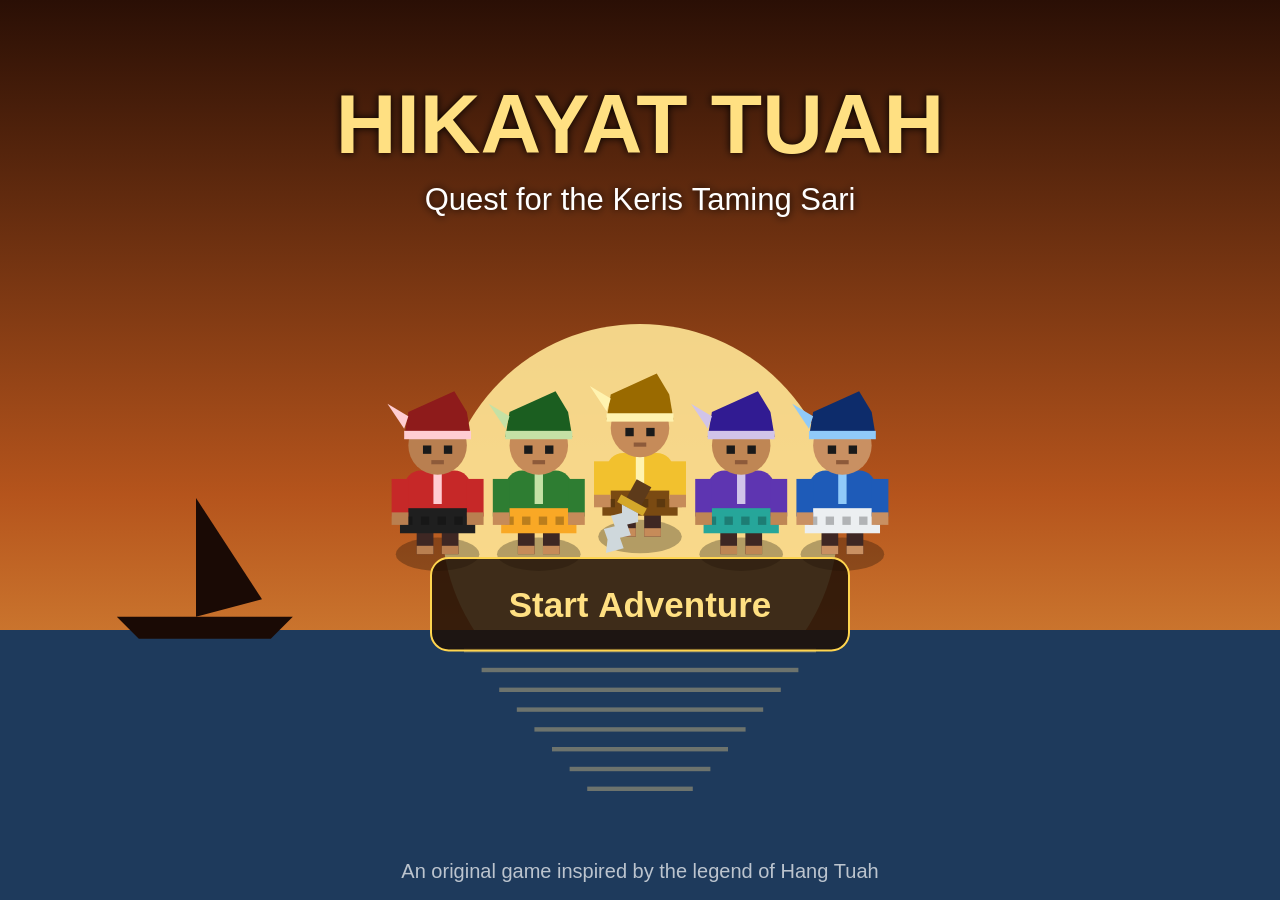
<file: index.html>
<!DOCTYPE html>
<html lang="en">
<head>
<meta charset="utf-8">
<meta http-equiv="Cache-Control" content="no-cache">
<meta name="viewport" content="width=device-width,initial-scale=1,minimum-scale=1,maximum-scale=1,user-scalable=no,viewport-fit=cover">
<meta name="theme-color" content="#1d2b44">
<meta name="mobile-web-app-capable" content="yes">
<meta name="apple-mobile-web-app-capable" content="yes">
<meta name="apple-mobile-web-app-status-bar-style" content="black-fullscreen">
<link rel="manifest" href="manifest.webmanifest">
<link rel="icon" href="icons/icon-192.png">
<link rel="apple-touch-icon" href="icons/icon-192.png">
<title>Hikayat Tuah</title>
<link rel="stylesheet" href="css/ui.css?v=14">
<script>
// Always run the newest version: GitHub Pages may cache this page for 10 minutes, so compare with version.txt.
(function () { var V = '14'; if (location.protocol === 'file:') return; try { fetch('version.txt?t=' + Date.now(), { cache: 'no-store' }).then(function (r) { return r.ok ? r.text() : ''; }).then(function (v) { v = (v || '').trim(); if (v && v !== V && location.search.indexOf('v=' + v) < 0) location.replace(location.pathname + '?v=' + v); }).catch(function () { }); } catch (e) { } })();
</script>
</head>
<body>
<div id="stage"><canvas id="c"></canvas><div id="ui"></div></div>
<!-- Classic scripts (not ES modules) so the game also runs from file:// and inside the Android app. Order matters. -->
<script src="lib/three.min.js?v=14"></script>
<script src="lib/gltf.min.js?v=14"></script>
<script src="js/core.js?v=14"></script>
<script src="js/world.js?v=14"></script>
<script src="js/art.js?v=14"></script>
<script src="js/data.js?v=14"></script>
<script src="js/states.js?v=14"></script>
<script src="js/stats.js?v=14"></script>
<script src="js/state.js?v=14"></script>
<script src="js/story.js?v=14"></script>
<script src="js/enemies.js?v=14"></script>
<script src="js/player.js?v=14"></script>
<script src="js/audio.js?v=14"></script>
<script src="js/input.js?v=14"></script>
<script src="js/mobile.js?v=14"></script>
<script src="js/ui.js?v=14"></script>
<script src="js/update.js?v=14"></script>
<script src="js/chars3d.js?v=14"></script>
<script src="js/weapons3d.js?v=14"></script>
<script src="js/render3d.js?v=14"></script>
<script src="js/render.js?v=14"></script>
<script src="js/main.js?v=14"></script>
</body>
</html>
</file>
<file: css/ui.css>
/* Hikayat Tuah: classic-MMO style interface. Original design: navy title bars with a gold songket line, cream panels. */
:root {
  --tb1: #4d74ae; --tb2: #263f6b; --gold: #d4a82a; --panel: #f5f1e6; --panel2: #ebe4d2;
  --line: #9aa8bf; --ink: #1d2433; --mute: #6b7385; --hp: #3fb34f; --hplow: #e0463c; --sp: #3f7fe0;
  --xp: #f0b429; --jx: #b67cf0; --font: Verdana, Tahoma, "Segoe UI", system-ui, sans-serif;
}
html, body { margin: 0; height: 100%; background: #000; overflow: hidden; touch-action: none; -webkit-user-select: none; user-select: none; -webkit-touch-callout: none; }
canvas#c { display: block; position: fixed; inset: 0; width: 100%; height: 100%; }
#stage { position: fixed; left: 0; top: 0; width: 100%; height: 100%; overflow: hidden; }
#stage.rot { transform-origin: 0 0; transform: rotate(90deg) translateY(-100%); }
canvas#gl { display: block; position: fixed; inset: 0; }
#ui { position: fixed; inset: 0; pointer-events: none; font: 11px/1.35 var(--font); color: var(--ink); }
#ui button { font: inherit; cursor: pointer; }
#ui img { -webkit-user-drag: none; image-rendering: pixelated; }

/* ---------- window chrome ---------- */
.win { position: absolute; pointer-events: auto; background: var(--panel); border: 1px solid #3b4f73; border-radius: 6px 6px 4px 4px; box-shadow: 0 3px 12px rgba(0,0,0,.45); overflow: hidden; }
.win .tb { display: flex; align-items: center; height: 19px; padding: 0 4px 0 8px; background: linear-gradient(#5f86c2, var(--tb1) 45%, var(--tb2)); color: #fff; font-weight: bold; font-size: 11px; text-shadow: 0 1px 0 rgba(0,0,0,.5); border-bottom: 2px solid var(--gold); cursor: move; touch-action: none; }
.win .tb .tt { flex: 1; white-space: nowrap; overflow: hidden; text-overflow: ellipsis; }
.win .tb .x { width: 16px; height: 15px; padding: 0; line-height: 12px; border: 1px solid #1c2d4d; border-radius: 3px; background: linear-gradient(#e8eef8, #b9c6dc); color: #263f6b; font-weight: bold; font-size: 13px; }
.win .tb .x:hover { background: linear-gradient(#fff, #d6e0f0); }
.win .bd { padding: 6px; }
.win button:not(.x):not(.plus) { padding: 3px 8px; border: 1px solid #7d8aa3; border-radius: 3px; background: linear-gradient(#ffffff, #dde3ee); color: var(--ink); }
.win button:not(.x):not(.plus):hover:not([disabled]) { background: linear-gradient(#fffbea, #f3df9e); border-color: var(--gold); }
.win button[disabled] { opacity: .5; cursor: default; }
.win button.pri { background: linear-gradient(#ffe9a6, #e2b33c) !important; border-color: #a77d12 !important; font-weight: bold; }
.foot { margin-top: 6px; padding: 4px 6px; background: var(--panel2); border: 1px solid #d6ccb4; border-radius: 3px; font-size: 10.5px; }
.foot .sep { display: inline-block; width: 1px; height: 10px; margin: 0 8px; background: #b9ad90; vertical-align: middle; }
.hint { margin-top: 5px; color: var(--mute); font-size: 10px; }
.hl { color: #c25a00; }
.gold { color: #9a6b00; }

/* ---------- bars ---------- */
.bar { position: relative; height: 11px; background: #2b3242; border: 1px solid #1a1f2a; border-radius: 2px; overflow: hidden; }
.bar i { position: absolute; left: 0; top: 0; bottom: 0; transition: width .15s; }
.bar span { position: relative; display: block; text-align: center; font-size: 9px; line-height: 11px; color: #fff; font-weight: bold; text-shadow: 0 0 2px #000, 0 0 2px #000; }
.bar.hp i { background: linear-gradient(#7fe08a, var(--hp) 50%, #2a8a39); }
.bar.hp.low i { background: linear-gradient(#ff8a80, var(--hplow) 50%, #a52a22); }
.bar.sp i { background: linear-gradient(#8fb8ff, var(--sp) 50%, #2a5bb0); }
.bar.thin { height: 8px; }
.bar.thin span { font-size: 8px; line-height: 8px; }
.bar.xp i { background: linear-gradient(#ffe08a, var(--xp)); }
.bar.jx i { background: linear-gradient(#e2c4ff, var(--jx)); }

/* ---------- status (basic info) ---------- */
#w-status { left: 8px; top: 8px; width: 232px; }
#w-status .who { display: flex; gap: 7px; align-items: center; }
#w-status .portrait { width: 44px; height: 44px; border: 1px solid #8c7440; border-radius: 3px; box-shadow: inset 0 0 0 1px #fff; }
#w-status .name { font-weight: bold; font-size: 12px; }
#w-status .job { color: var(--mute); }
#w-status .lv b { color: #263f6b; }
#w-status .bars { display: grid; grid-template-columns: 30px 1fr; gap: 3px 5px; align-items: center; margin-top: 5px; }
#w-status .bars label { font-weight: bold; font-size: 9.5px; color: #3b4f73; }
#w-status .money { margin-top: 5px; font-size: 10.5px; color: #7a5600; font-weight: bold; }
#w-status .money .pts { float: right; color: #c25a00; }
#w-status .party { display: flex; gap: 3px; margin-top: 4px; }
#w-status .party img { width: 20px; height: 20px; background: #e6dcc4; border: 1px solid #b9ad90; border-radius: 3px; }
#w-status .party img.missing { filter: grayscale(1) brightness(.6); opacity: .55; }
#w-status .menu { display: grid; grid-template-columns: repeat(4, 1fr); gap: 3px; margin-top: 6px; }
#w-status .menu button { padding: 2px 0 !important; font-size: 10px; }

/* ---------- minimap + tracker ---------- */
#w-mini { right: 8px; top: 8px; width: 170px; }
#w-mini .bd { padding: 3px; }
#minimap { display: block; width: 100%; height: auto; border: 1px solid #3b4f73; cursor: pointer; image-rendering: pixelated; }
#w-mini .coords { text-align: right; font-size: 9.5px; color: var(--mute); padding: 1px 2px 0; }
#tracker { position: absolute; right: 8px; top: 170px; width: 170px; pointer-events: auto; cursor: pointer; padding: 4px 6px; background: rgba(18,26,44,.72); border: 1px solid rgba(212,168,42,.7); border-radius: 4px; color: #eee; font-size: 10px; }
#tracker b { display: block; color: #ffe08a; font-size: 10.5px; margin-bottom: 1px; }

/* ---------- chat ---------- */
#w-chat { left: 8px; bottom: 8px; width: min(380px, calc(var(--gw, 100vw) * 0.42)); background: rgba(20,26,40,.78); border-color: rgba(59,79,115,.9); }
#w-chat .tb { height: 15px; font-size: 10px; }
#w-chat .bd { padding: 3px; }
#chatlog { height: 96px; overflow-y: auto; font-size: 10.5px; color: #e8e8e8; padding: 1px 3px; scrollbar-width: thin; }
#chatlog .l { text-shadow: 0 1px 1px #000; }
#chatlog .sys { color: #ffe08a; }
#chatlog .exp { color: #b9e3ff; }
#chatlog .item { color: #8ff0a4; }
#chatlog .err { color: #ff8a80; }
#chatlog .chat { color: #fff; }
#chatform input { width: 100%; box-sizing: border-box; margin-top: 2px; padding: 2px 4px; font: 10.5px var(--font); border: 1px solid #4d5d7d; border-radius: 2px; background: rgba(255,255,255,.92); }

/* ---------- hotbar ---------- */
#hotbar { position: absolute; left: 50%; bottom: 8px; transform: translateX(-50%); display: flex; gap: 2px; padding: 3px; pointer-events: auto; background: linear-gradient(#5f86c2, var(--tb2)); border: 1px solid #1c2d4d; border-bottom: 2px solid var(--gold); border-radius: 5px; box-shadow: 0 3px 10px rgba(0,0,0,.45); }
.hk { position: relative; width: 34px; height: 34px; background: linear-gradient(#f5f1e6, #d8cfb8); border: 1px solid #1c2d4d; border-radius: 3px; cursor: pointer; overflow: hidden; }
.hk img { position: absolute; inset: 1px; width: 32px; height: 32px; }
.hk .cd { position: absolute; left: 0; right: 0; bottom: 0; height: 0; background: rgba(10,15,30,.65); }
.hk .n { position: absolute; right: 2px; bottom: 0; font-size: 10px; color: #fff; text-shadow: 0 0 2px #000, 0 0 2px #000; }
.hk small { position: absolute; left: 2px; top: 0; font-size: 8px; color: #263f6b; font-weight: bold; }
.hk.off img { filter: grayscale(1); opacity: .5; }
.hk.flash { animation: hkflash .25s; }
@keyframes hkflash { from { box-shadow: inset 0 0 0 3px #ffd54f; } to { box-shadow: none; } }

/* ---------- floating windows ---------- */
.win.float { z-index: 20; max-height: calc(var(--gh, 100vh) - 16px); overflow: auto; }
.w-stats { width: 330px; } .w-items { width: 300px; } .w-equip { width: 330px; } .w-skills { width: 320px; }
.w-quests { width: 340px; } .w-map { width: 396px; } .w-options { width: 360px; }
.cols { display: flex; gap: 8px; }
table { border-collapse: collapse; }
table.stats { flex: 1.1; background: #fff; border: 1px solid #d6ccb4; }
table.stats th, table.stats td { padding: 2px 4px; border-bottom: 1px solid #eee5cf; }
table.stats tr.hd th { font-size: 9px; color: var(--mute); font-weight: normal; }
table.stats th { text-align: left; color: #263f6b; }
table.stats .num { text-align: right; font-weight: bold; width: 26px; }
table.stats .cost { color: var(--mute); font-size: 9.5px; text-align: center; }
.plus { width: 17px; height: 15px; padding: 0; line-height: 12px; border: 1px solid #a77d12; border-radius: 3px; background: linear-gradient(#ffe9a6, #e2b33c); font-weight: bold; color: #4a3500; }
.plus[disabled] { background: #e3e0d8; border-color: #c2bdb0; color: #aaa; }
table.derived { flex: 1; background: #fff; border: 1px solid #d6ccb4; }
table.derived th { text-align: left; padding: 2px 5px; color: #3b4f73; font-weight: normal; border-bottom: 1px solid #eee5cf; }
table.derived td { text-align: right; padding: 2px 5px; font-weight: bold; border-bottom: 1px solid #eee5cf; }
.grid { display: grid; grid-template-columns: repeat(6, 1fr); gap: 3px; padding: 4px; max-height: 196px; overflow-y: auto; background: #d9d0b9; border: 1px solid #b9ad90; border-radius: 3px; }
.slot { position: relative; aspect-ratio: 1; background: linear-gradient(#fbf8f0, #e9e1cc); border: 1px solid #a99c7b; border-radius: 3px; box-shadow: inset 0 -2px 0 var(--rc, transparent); }
.slot[data-act] { cursor: pointer; }
.slot.sel { outline: 2px solid #2f6fd6; }
.slot img { position: absolute; inset: 8%; width: 84%; height: 84%; }
.slot b { position: absolute; right: 2px; bottom: 1px; font-size: 9.5px; text-shadow: 0 0 2px #fff, 0 0 2px #fff; }
.slot em { position: absolute; left: 2px; top: 0; font-size: 9px; font-style: normal; font-weight: bold; color: #b0261c; }
.info { margin-top: 6px; min-height: 64px; padding: 5px 7px; background: #1f2738; color: #e8e8e8; border-radius: 3px; border: 1px solid #0e1320; }
.info.empty { color: #8f97a8; display: flex; align-items: center; }
.info .nm { font-weight: bold; font-size: 12px; }
.info .rar { text-transform: capitalize; font-size: 9.5px; margin-bottom: 2px; }
.info .kv { color: #b9e3ff; font-size: 10px; }
.info .ds { color: #d6d6d6; font-size: 10.5px; margin: 2px 0 4px; }
.info .btns { text-align: right; }
.eqwrap { display: flex; gap: 6px; align-items: center; }
.eqcol { display: flex; flex-direction: column; gap: 4px; flex: 1; }
.eq { display: flex; gap: 5px; align-items: center; padding: 3px; background: #fff; border: 1px solid #d6ccb4; border-radius: 3px; min-height: 34px; }
.eq.filled { cursor: pointer; }
.eq .slot { width: 30px; flex: none; }
.eq small { display: block; font-size: 9px; color: var(--mute); }
.eq span { font-size: 10px; font-weight: bold; }
.eq .none { color: #aaa; font-weight: normal; }
.eqchar { width: 84px; flex: none; text-align: center; background: radial-gradient(#fff6d8, #e6d6a8); border: 1px solid #c9b47a; border-radius: 4px; }
.eqchar img { width: 80px; height: 100px; }
.skills .sk { display: flex; gap: 6px; padding: 5px; margin-bottom: 4px; background: #fff; border: 1px solid #d6ccb4; border-radius: 3px; }
.skills .sk[data-act] { cursor: pointer; }
.skills .sk[data-act]:hover { border-color: var(--gold); }
.skills .slot { width: 34px; flex: none; }
.skills .sd { flex: 1; }
.skills .sd small { color: var(--mute); }
.skills .sp { float: right; color: #2a5bb0; font-weight: bold; }
.skills p { margin: 2px 0 0; color: #444; font-size: 10.5px; }
.quests .q { display: flex; gap: 6px; padding: 4px 6px; margin-bottom: 3px; background: #fff; border: 1px solid #d6ccb4; border-radius: 3px; }
.quests .q p { margin: 1px 0 0; font-size: 10px; color: #555; }
.quests .q.done { background: #eef7ec; } .quests .q.done b { color: #2c7a35; }
.quests .q.cur { border-color: var(--gold); background: #fff8e1; }
.quests .q.locked { opacity: .65; }
.quests .st { width: 12px; font-weight: bold; color: #c25a00; }
#worldmap { display: block; width: 100%; height: auto; image-rendering: pixelated; border: 1px solid #3b4f73; }
.opts { display: flex; gap: 5px; flex-wrap: wrap; margin-bottom: 6px; }
table.keys { width: 100%; background: #fff; border: 1px solid #d6ccb4; }
table.keys th { text-align: left; padding: 3px 5px; color: #263f6b; white-space: nowrap; vertical-align: top; border-bottom: 1px solid #eee5cf; }
table.keys td { padding: 3px 5px; border-bottom: 1px solid #eee5cf; }

/* ---------- NPC dialogue ---------- */
#w-dialog { left: 50%; bottom: 58px; transform: translateX(-50%); width: min(560px, calc(var(--gw, 100vw) * 0.94)); z-index: 30; }
#w-dialog .tb { cursor: default; }
.dwrap { display: flex; gap: 8px; min-height: 70px; }
#d-port { width: 70px; height: 70px; flex: none; border: 1px solid #8c7440; border-radius: 3px; }
.dtext { flex: 1; font-size: 12px; line-height: 1.5; background: #fff; border: 1px solid #d6ccb4; border-radius: 3px; padding: 5px 8px; white-space: pre-wrap; }
.dbtn { text-align: right; margin-top: 5px; }
.dbtn button { min-width: 70px; font-weight: bold; }

/* ---------- compact layout: phones, small or touch screens ---------- */
#ui.compact { font-size: 10px; }
#ui.compact .win .tb { height: 16px; font-size: 10px; }
#ui.compact #w-status { width: 186px; left: 6px; top: 6px; }
#ui.compact #w-status .bd { padding: 4px; }
#ui.compact #w-status .portrait { width: 32px; height: 32px; }
#ui.compact #w-status .name { font-size: 11px; }
#ui.compact #w-status .menu { gap: 2px; }
#ui #w-status .menu button { padding: 2px 0 !important; overflow: hidden; white-space: nowrap; }
#ui.compact #w-status .menu button { font-size: 9px; height: 19px; }
#ui.compact #w-status .party img { width: 16px; height: 16px; }
#ui.compact #w-mini { width: 122px; right: 6px; top: 6px; }
#ui.compact #tracker { width: 122px; right: 6px; top: 118px; font-size: 9px; padding: 3px 5px; }
#ui.compact #tracker span { display: none; }
#ui.compact #w-chat { top: auto; bottom: auto; left: 6px; width: 186px; background: transparent; border: none; box-shadow: none; pointer-events: none; }
#ui.compact #w-chat .tb, #ui.compact #chatform { display: none; }
#ui.compact #chatlog { height: 52px; overflow: hidden; font-size: 9px; }
#ui.compact #hotbar { bottom: 4px; padding: 2px; }
#ui.compact .hk { width: 28px; height: 28px; }
#ui.compact .hk img { width: 26px; height: 26px; }
#ui.compact #w-dialog { bottom: 8px; }
#ui.compact #d-port { width: 54px; height: 54px; }
#ui.compact .dtext { font-size: 11px; }
.win.float.sheet { left: 50% !important; top: 50% !important; transform: translate(-50%, -50%); max-width: calc(var(--gw, 100vw) * 0.96); max-height: calc(var(--gh, 100vh) * 0.92); }
#ui.touch .win.float .tb .x { width: 26px; height: 20px; font-size: 16px; }
#ui.touch .win button:not(.x):not(.plus) { padding: 6px 10px; }
#ui.touch .plus { width: 24px; height: 20px; }
/* very small screens (phones in landscape): slimmer HUD */
#ui.tiny #w-status { width: 168px; }
#ui.tiny #w-status .portrait, #ui.tiny #w-status .lv, #ui.tiny #w-status .job { display: none; }
#ui.tiny #w-status .bars label:nth-of-type(n+3), #ui.tiny #w-status .bars .bar.thin { display: none; }
#ui.tiny #w-status .money, #ui.tiny #w-status .party { display: none; }
#ui.tiny #w-mini { width: 96px; }
#ui.tiny #tracker { width: 120px; }
#ui.compact .win.min .bd, #ui.touch .win.min .bd { display: none; }
#ui.compact .win.min .tb { cursor: pointer; }
#ui.compact #w-status .tb, #ui.compact #w-mini .tb { cursor: pointer; }
/* place the chat log under the status window in compact mode */
#ui.compact #w-chat { top: calc(6px + var(--status-h, 150px) + 4px); }
/* ---------- chapters: quest headers, shop, travel ---------- */
.w-shop { width: 380px; } .w-travel { width: 320px; }
.w-quests .bd { max-height: 70vh; overflow-y: auto; }
.qh { margin: 6px 0 3px; padding: 2px 6px; font-weight: bold; color: #fff; background: linear-gradient(90deg, #3d5f99, rgba(61,95,153,0)); border-radius: 3px; font-size: 10.5px; }
.skills .sk.locked { opacity: .5; }
.shop { max-height: 60vh; overflow-y: auto; }
.srow { display: flex; align-items: center; gap: 6px; padding: 4px; margin-bottom: 3px; background: #fff; border: 1px solid #d6ccb4; border-radius: 3px; }
.srow .slot { width: 34px; flex: none; }
.srow .sinfo { flex: 1; min-width: 0; }
.srow .sinfo b, .srow .sinfo small { display: block; }
.srow .sinfo small { color: var(--mute); font-size: 9.5px; }
.srow .price { color: #9a6a00; font-weight: bold; min-width: 52px; text-align: right; }
.travel { max-height: 270px; overflow-y: auto; }
.travel .dest { display: flex; align-items: center; justify-content: space-between; gap: 8px; padding: 7px 8px; margin-bottom: 4px; background: #fff; border: 1px solid #d6ccb4; border-radius: 3px; }
.travel .dest b, .travel .dest small { display: block; }
.travel .dest small { color: var(--mute); font-size: 9.5px; }
.travel .dest.here { border-color: var(--gold); background: #fff8e1; }
.travel .dest.locked { opacity: .55; }
.travel .tag { font-size: 10px; color: var(--mute); }
/* phones: the chat log never blocks the movement joystick */
#ui.touch #w-chat, #ui.touch #w-chat * { pointer-events: none; }
#ui.touch #chatform { display: none; }
#ui.touch #w-chat { background: rgba(20,26,40,.5); }
#ui.touch #chatlog { height: 70px; }

/* ---------- phones and tablets: PC layout, readable sizes (text 12px+, buttons 40px+) ---------- */
#ui.touch { font-size: 12.5px; }
#ui.touch .win .tb { height: 24px; font-size: 13px; }
#ui.touch #w-status { width: 232px; left: 6px; top: 6px; }
#ui.touch #w-status .bd { padding: 5px 6px; }
#ui.touch #w-status .portrait { width: 34px; height: 34px; }
#ui.touch #w-status .name { font-size: 14px; }
#ui.touch #w-status .lv, #ui.touch #w-status .money, #ui.touch #w-status .party { display: none; }
#ui.touch #w-status .bar { height: 15px; }
#ui.touch #w-status .bar span { font-size: 11px; line-height: 15px; }
#ui.touch #w-status .bar.thin { height: 7px; }
#ui.touch #w-status .bar.thin span { display: none; }
#ui.touch #w-status .menu { gap: 3px; }
#ui.touch #w-status .menu button { height: 30px; font-size: 12px; padding: 0 4px; }
#ui.touch #w-mini { width: 150px; right: 6px; top: 6px; }
#ui.touch #tracker { width: auto; max-width: calc(var(--gw, 100vw) - 420px); right: auto; left: 50%; top: 6px; transform: translateX(-50%); font-size: 12px; padding: 4px 8px; white-space: nowrap; overflow: hidden; text-overflow: ellipsis; } /* top centre, clear of the skill fan */
#ui.touch #tracker span { display: none; }
#ui.touch.short #w-mini { width: 122px; } /* short phone screens: leave room for the skill fan */
#ui.touch #w-chat { left: 6px; bottom: 6px; top: auto; width: 208px; }
#ui.touch #w-chat .tb { display: none; }
#ui.touch #chatlog { height: 50px; font-size: 11.5px; overflow: hidden; }
#ui.touch #hotbar { display: none; } /* touch: skills live in the fan around the attack button */
#ui.touch .hk { width: 42px; height: 42px; }
#ui.touch .hk img { width: 36px; height: 36px; }
#ui.touch .hk small { font-size: 9px; }
#ui.touch .win.float.sheet { font-size: 13px; }
#ui.touch .win.float .tb .x { width: 40px; height: 24px; font-size: 20px; }
#ui.touch .win button:not(.x):not(.plus) { min-height: 32px; }
#ui.touch .plus { width: 34px; height: 28px; font-size: 16px; }
#ui.touch #w-dialog { bottom: 8px; width: min(600px, calc(var(--gw, 100vw) * 0.9)); }
#ui.touch .dtext { font-size: 14px; }
#ui.touch #d-port { width: 64px; height: 64px; }

.savebox { border: 1px solid rgba(120,90,40,.35); border-radius: 4px; padding: 5px 6px; margin-bottom: 7px; background: rgba(255,248,225,.5); font-size: 11px; line-height: 1.35; }
.savebox textarea { display: block; width: 100%; box-sizing: border-box; margin: 4px 0; font: 10px/1.3 monospace; resize: none; word-break: break-all; border: 1px solid #b9a27a; border-radius: 3px; padding: 3px; background: #fffdf5; color: #333; user-select: text; -webkit-user-select: text; }
.savebox .opts { margin-bottom: 0; }
</file>
